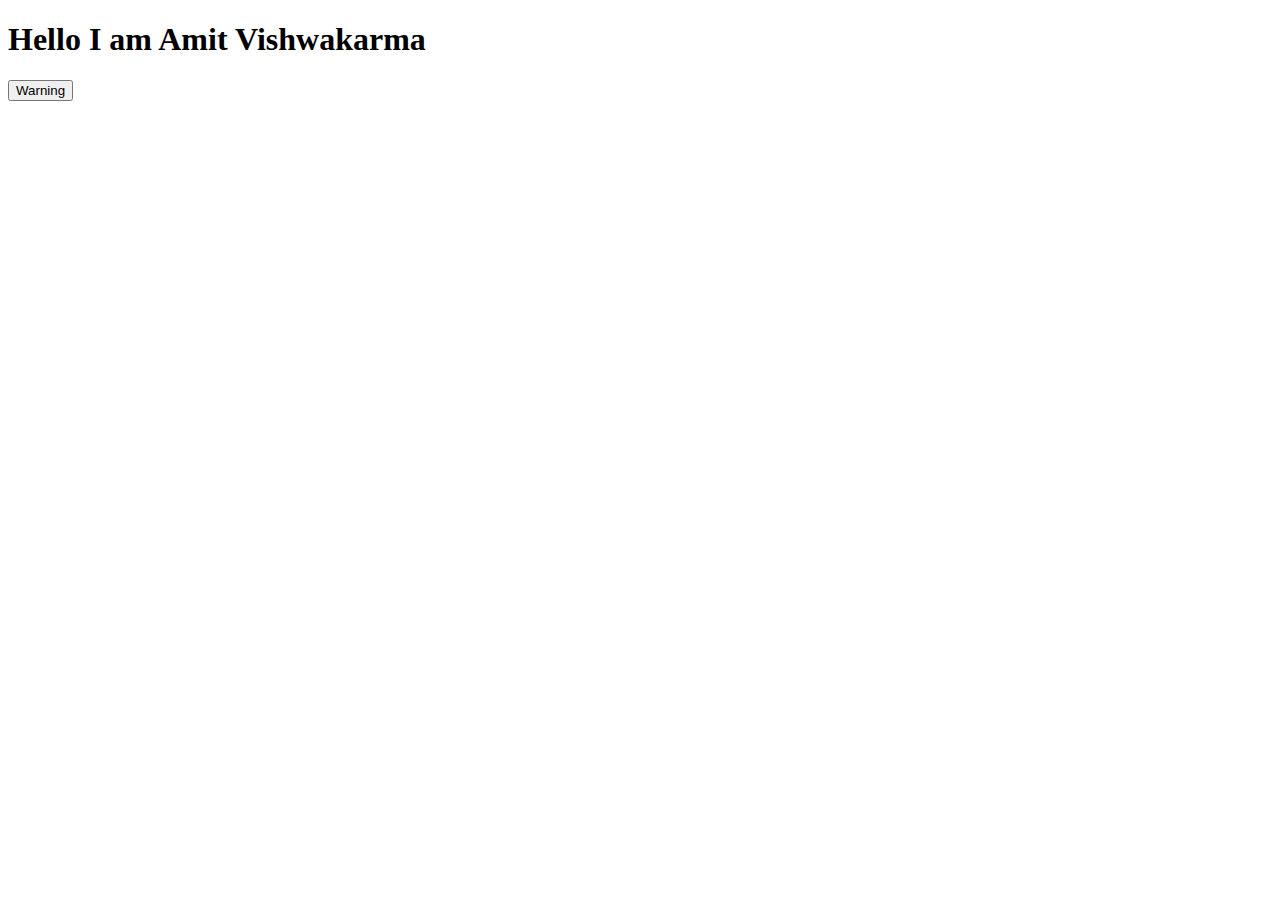
<file: index.html>
<!DOCTYPE html>
<html lang="en">

<head>
    <meta charset="UTF-8">
    <meta name="viewport" content="width=device-width, initial-scale=1.0">
    <link href="https://cdn.jsdelivr.net/npm/bootstrap@5.3.2/dist/css/bootstrap.min.css" rel="stylesheet"
        integrity="sha384-T3c6CoIi6uLrA9TneNEoa7RxnatzjcDSCmG1MXxSR1GAsXEV/Dwwykc2MPK8M2HN" crossorigin="anonymous">
    <title>Javascript Toutrial</title>
</head>

<body>
    <h1 id="demo">Hello I am Amit Vishwakarma</h1>
    <button class="btn btn-warning" onclick="myFunction()">Warning</button>
</body>

<!-- <script src="js/tut2.js"></script> -->
<!-- <script src="js/tut3.js"></script> -->
<!-- <script src="js/tut4.js"></script> -->
<!-- <script src="js/tut5.js"></script> -->
<!-- <script src="js/tut6.js"></script> -->
<!-- <script src="js/tut7.js"></script> -->
<!-- <script src="js/tut8.js"></script> -->
<!-- <script src="js/tut9.js"></script> -->
<!-- <script src="js/tut10.js"></script> -->
<!-- <script src="js/tut11.js"></script> -->
<script src="js/tut12.js"></script>


<script src="https://cdn.jsdelivr.net/npm/bootstrap@5.3.2/dist/js/bootstrap.bundle.min.js"
    integrity="sha384-C6RzsynM9kWDrMNeT87bh95OGNyZPhcTNXj1NW7RuBCsyN/o0jlpcV8Qyq46cDfL"
    crossorigin="anonymous"></script>

</html>
</file>
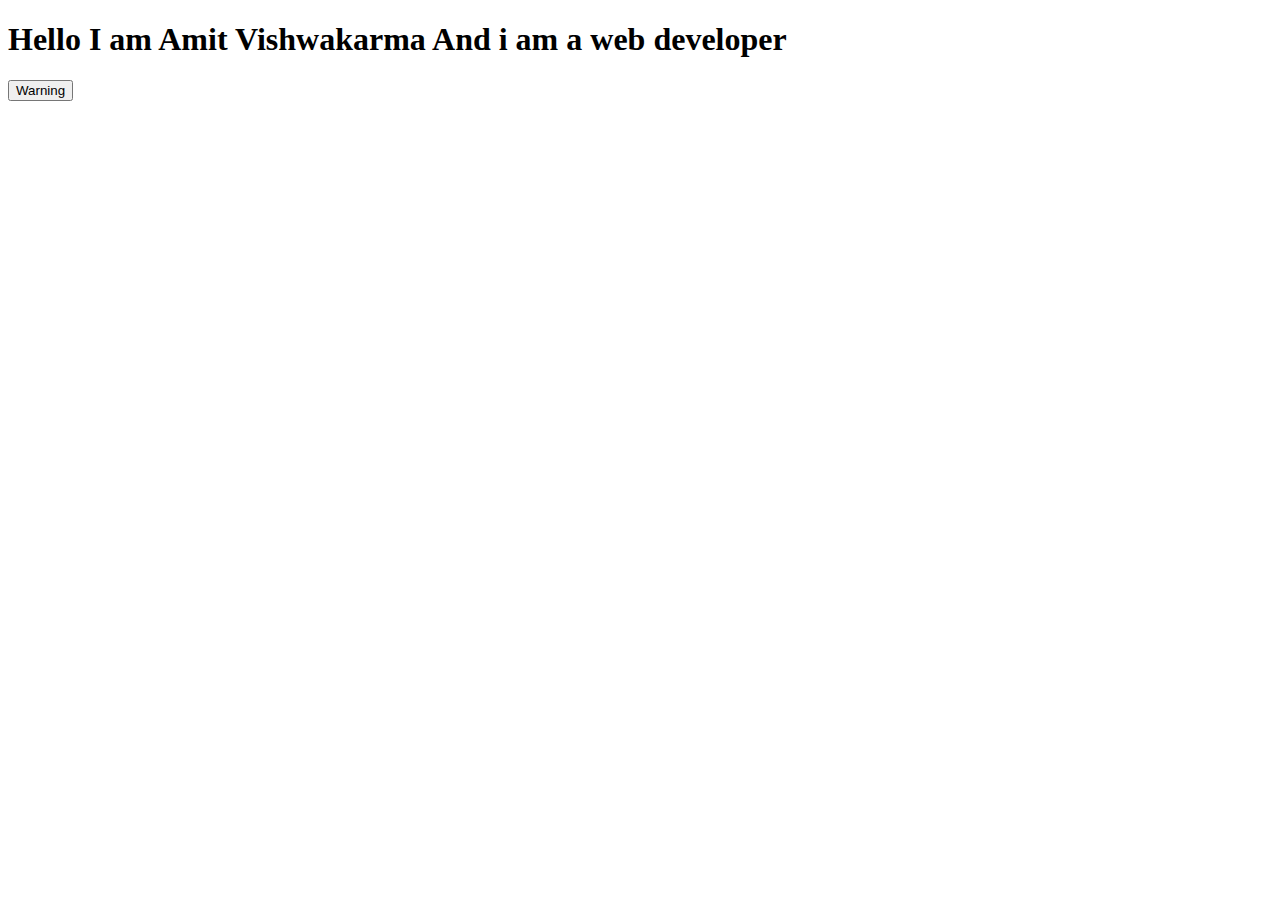
<file: Main-JavaScript/index.html>
<!DOCTYPE html>
<html lang="en">

<head>
    <meta charset="UTF-8">
    <meta name="viewport" content="width=device-width, initial-scale=1.0">
    <link href="https://cdn.jsdelivr.net/npm/bootstrap@5.3.2/dist/css/bootstrap.min.css" rel="stylesheet"
        integrity="sha384-T3c6CoIi6uLrA9TneNEoa7RxnatzjcDSCmG1MXxSR1GAsXEV/Dwwykc2MPK8M2HN" crossorigin="anonymous">
    <title>Javascript Toutrial</title>
</head>

<body>
    <h1 id="demo">Hello I am Amit Vishwakarma And i am a web developer</h1>
    <button class="btn btn-warning" onclick="myFunction()">Warning</button>
</body>

<!-- <script src="js/tut2.js"></script> -->
<!-- <script src="js/tut3.js"></script> -->
<!-- <script src="js/tut4.js"></script> -->
<!-- <script src="js/tut5.js"></script> -->
<!-- <script src="js/tut6.js"></script> -->
<!-- <script src="js/tut7.js"></script> -->
<!-- <script src="js/tut8.js"></script> -->
<!-- <script src="js/tut9.js"></script> -->
<!-- <script src="js/tut10.js"></script> -->
<!-- <script src="js/tut11.js"></script> -->
<!-- <script src="js/tut12.js"></script> -->



<!-- Github :--

git remote set-url origin https://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@github.com/Amitsyko/JavaScript -->



<script src="https://cdn.jsdelivr.net/npm/bootstrap@5.3.2/dist/js/bootstrap.bundle.min.js"
    integrity="sha384-C6RzsynM9kWDrMNeT87bh95OGNyZPhcTNXj1NW7RuBCsyN/o0jlpcV8Qyq46cDfL"
    crossorigin="anonymous"></script>

</html>
</file>
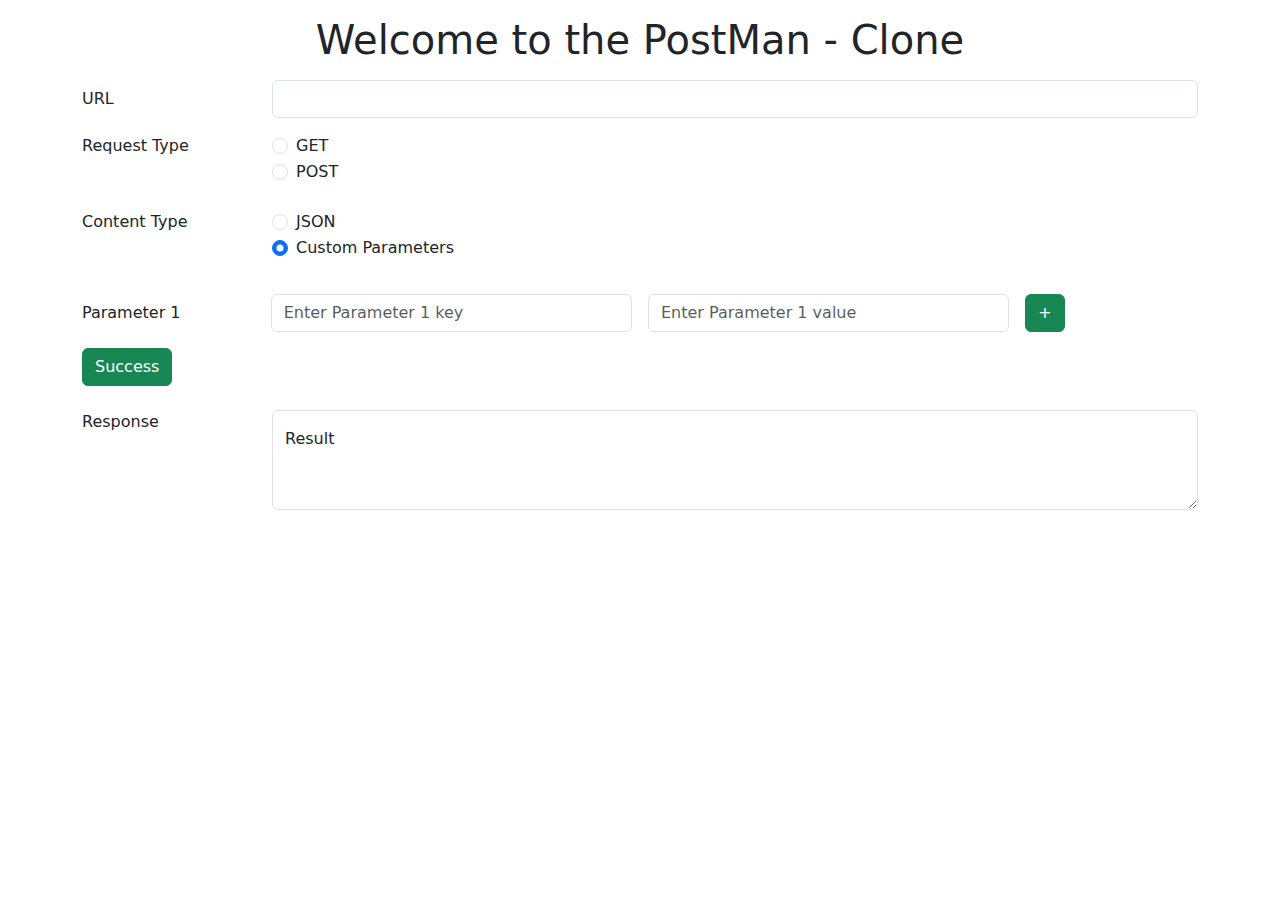
<file: Project6/index.html>
<!doctype html>
<html lang="en">

<head>
    <meta charset="utf-8">
    <meta name="viewport" content="width=device-width, initial-scale=1">
    <title>PostMan - Clone</title>
    <link href="https://cdn.jsdelivr.net/npm/bootstrap@5.3.3/dist/css/bootstrap.min.css" rel="stylesheet"
        integrity="sha384-QWTKZyjpPEjISv5WaRU9OFeRpok6YctnYmDr5pNlyT2bRjXh0JMhjY6hW+ALEwIH" crossorigin="anonymous">
</head>

<body>
    <div class="container mt-3">
        <h1 class="text-center">Welcome to the PostMan - Clone</h1>
        <div class="mt-3 row">
            <label for="url" class="col-sm-2 col-form-label">URL</label>
            <div class="col-sm-10">
                <input type="text" class="form-control" id="url">
            </div>
        </div>


        <fieldset class="form-group mt-3">
            <div class="row">
                <legend class="col-form-label col-sm-2 pt-0">Request Type</legend>
                <div class="col-sm-10">
                    <div class="form-check">
                        <input class="form-check-input" type="radio" name="flexRadioDefault" id="flexRadioDefault1">
                        <label class="form-check-label" for="flexRadioDefault1">
                            GET
                        </label>
                    </div>
                    <div class="form-check">
                        <input class="form-check-input" type="radio" name="flexRadioDefault" id="flexRadioDefault2"
                            checked>
                        <label class="form-check-label" for="flexRadioDefault2">
                            POST
                        </label>
                    </div>
                </div>
            </div>
        </fieldset>

        <fieldset class="form-group mt-4">
            <div class="row">
                <legend class="col-form-label col-sm-2 pt-0">Content Type</legend>
                <div class="col-sm-10">
                    <div class="form-check">
                        <input class="form-check-input" type="radio" name="flexRadioDefault" id="flexRadioDefault1">
                        <label class="form-check-label" for="flexRadioDefault1">
                            JSON
                        </label>
                    </div>
                    <div class="form-check">
                        <input class="form-check-input" type="radio" name="flexRadioDefault" id="flexRadioDefault2"
                            checked>
                        <label class="form-check-label" for="flexRadioDefault2">
                            Custom Parameters
                        </label>
                    </div>
                </div>
            </div>
        </fieldset>

        <div class="row g-3 my-3">
            <label for="url" class="col-sm-2 col-form-label">Parameter 1</label>
            <div class="col-4">
                <input type="text" class="form-control" placeholder="Enter Parameter 1 key" aria-label="First name">
            </div>
            <div class="col-4">
                <input type="text" class="form-control" placeholder="Enter Parameter 1 value" aria-label="Last name">
            </div>
            <div class="col">
                <button type="button" class="btn btn-success">+</button>
            </div>
        </div>
        <button type="button" class="btn btn-success">Success</button>


        <fieldset class="form-group mt-4">
            <div class="row">
                <legend class="col-form-label col-sm-2 pt-0">Response</legend>
                <div class="col-sm-10">
                    <div class="form-floating">
                        <textarea class="form-control" placeholder="Leave a comment here" id="floatingTextarea2"
                            style="height: 100px"></textarea>
                        <label for="floatingTextarea2">Result</label>
                    </div>
                </div>
            </div>



            <script src="https://cdn.jsdelivr.net/npm/bootstrap@5.3.3/dist/js/bootstrap.bundle.min.js"
                integrity="sha384-YvpcrYf0tY3lHB60NNkmXc5s9fDVZLESaAA55NDzOxhy9GkcIdslK1eN7N6jIeHz"
                crossorigin="anonymous"></script>
</body>

</html>
</file>
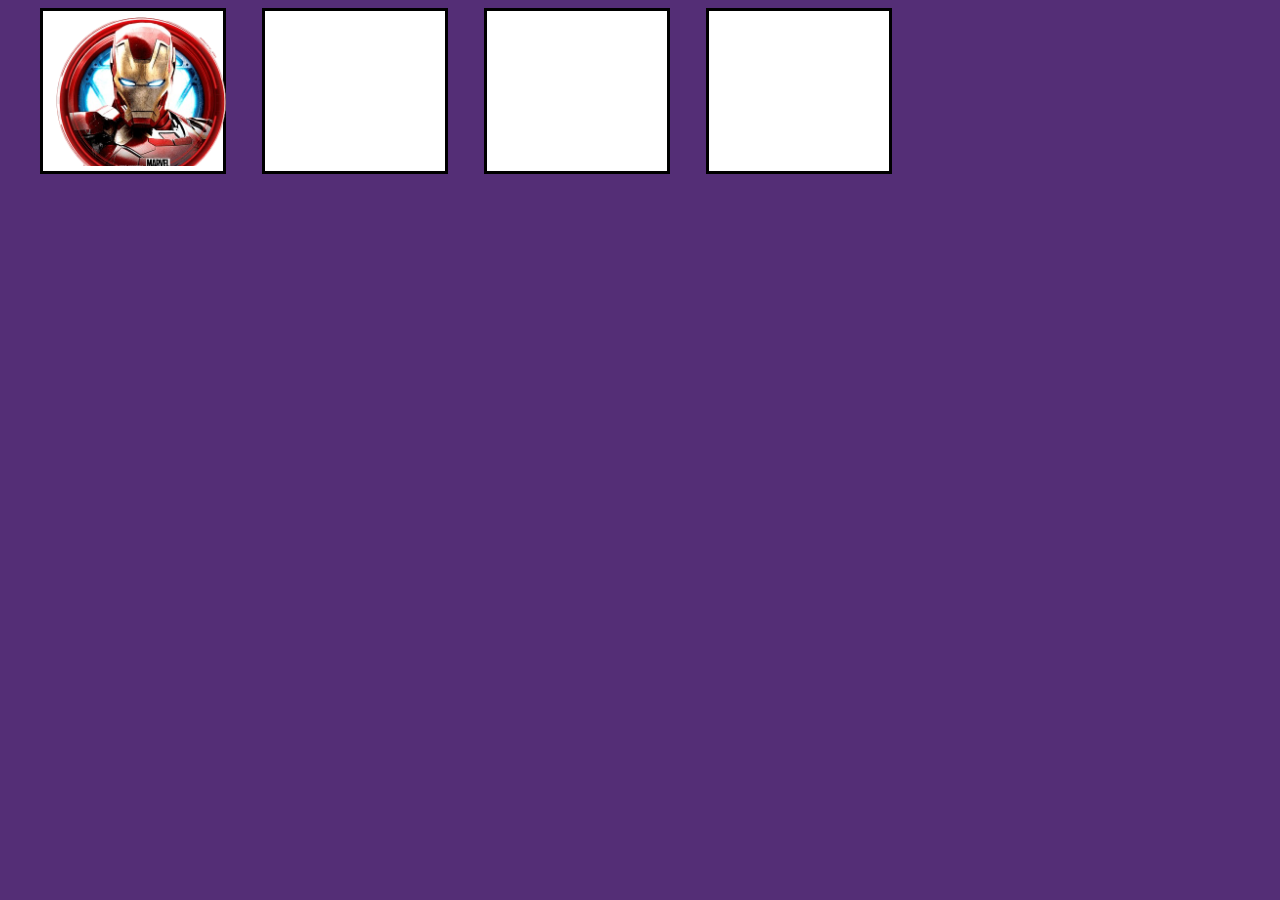
<file: Project7/index.html>
<!DOCTYPE html>
<html lang="en">
<head>
    <meta charset="UTF-8">
    <meta name="viewport" content="width=device-width, initial-scale=1.0">
    <link rel="stylesheet" href="style.css">
    <title>Document</title>
</head>
<body>
    
    <div class="whiteBox">
        <div class="imgBox" draggable="true"></div>
    </div>
    <div class="whiteBox"></div>
    <div class="whiteBox"></div>
    <div class="whiteBox"></div>

    <script src="index.js"></script>
</body>
</html>
</file>
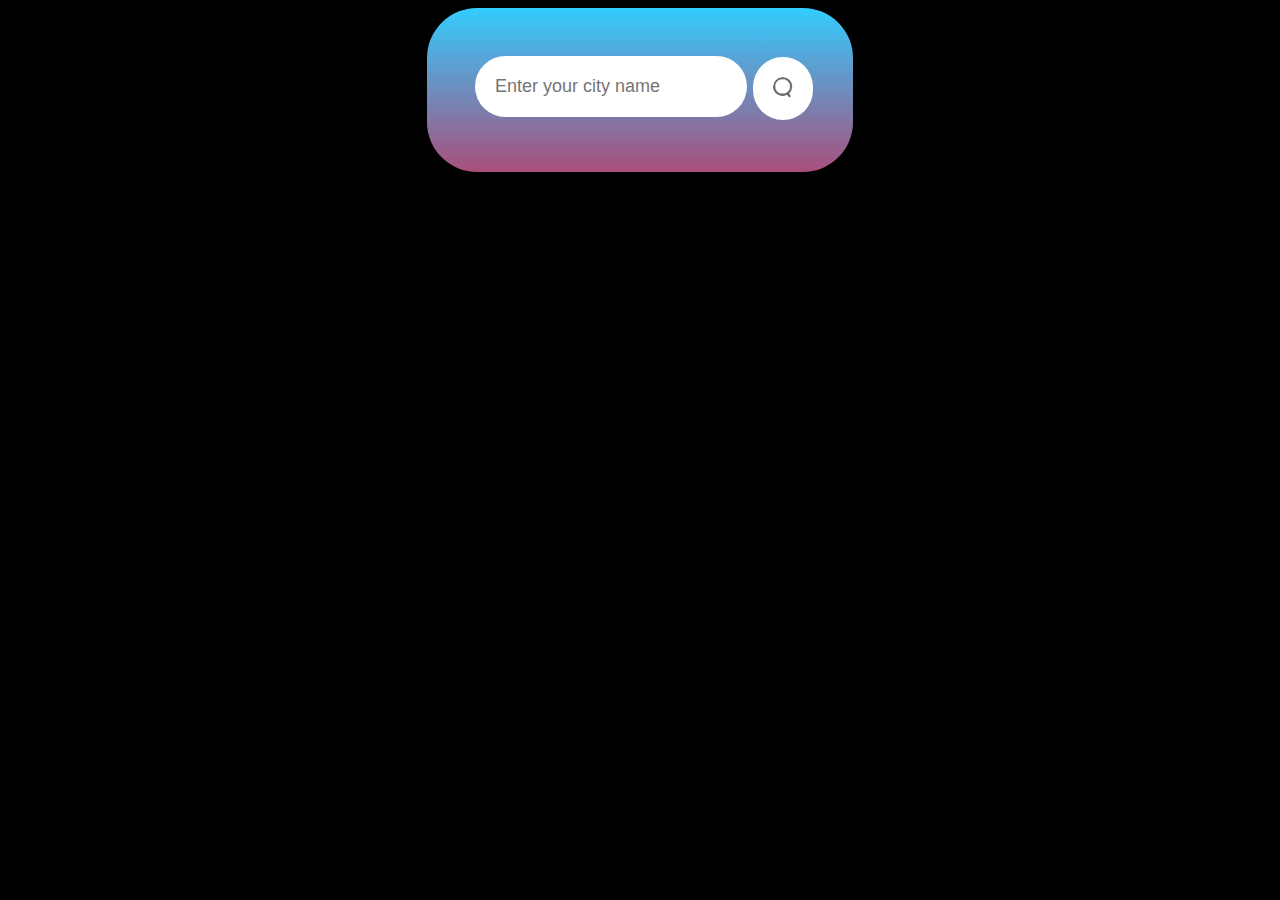
<file: projects/wheather-apk/index.html>
<!DOCTYPE html>
<html lang="en">

<head>
    <meta charset="UTF-8">
    <meta name="viewport" content="width=device-width, initial-scale=1.0">
    <link rel="stylesheet" href="style.css">
    <link rel="preconnect" href="https://fonts.googleapis.com">
    <link rel="preconnect" href="https://fonts.gstatic.com" crossorigin>
    <link href="https://fonts.googleapis.com/css2?family=Inter:wght@200&display=swap" rel="stylesheet">
    <title>Document</title>
</head>

<body>
    <center>
        <div id="main">
            <div class="first">
                <div class="input">
                    <input type="text" name="text" id="text" placeholder="Enter your city name">
                </div>
                <div class="input">
                    <button><img src="images/search.png"></button>
                </div>
            </div>

            <div class="detail">

                <div class="dp-season">
                    <img src="images/clear.png" class="weather-icon">
                    <h1 class="temp">22°c</h1>
                    <h2 class="font city">India</h2>
                </div>

                <div class="info">
                    <div class="humi">
                        <img src="images/humidity.png">
                        <p class="font humidity">50%</p>
                        <p>Humidity</p>
                    </div>
                    <div class="wind">
                        <img src="images/wind.png" alt="">
                        <p class="font speed">15 Km/Hrs</p>
                        <p>Wind Speed</p>
                    </div>
                </div>

            </div>
        </div>
    </center>


    <!----------------------JavaScript------------------->

    <script>
        const apiKey = "b75f96937bcbe4370ae5d8e03b4b49a1";
        const apiUrl = "https://api.openweathermap.org/data/2.5/weather?&units=metric&q=";

        const inputBox = document.querySelector(".input input");
        const inputBtn = document.querySelector(".input button");
        const weatherIcon = document.querySelector(".weather-icon");

        async function checkWeather(city) {
            const response = await fetch(apiUrl + city + `&appid=${apiKey}`);
            var data = await response.json();
            console.log(data);

            document.querySelector(".city").innerHTML = data.name;
            document.querySelector(".temp").innerHTML = data.main.temp + "°c";
            document.querySelector(".humidity").innerHTML = data.main.humidity + "%";
            document.querySelector(".speed").innerHTML = data.wind.speed + "Km/Hrs";

            if (data.weather[0].main == "Clear") {
                weatherIcon.src = 'images/clear.png';
            }
            else if (data.weather[0].main == "Clouds") {
                weatherIcon.src = 'images/clouds.png';
            }
            else if (data.weather[0].main == "Drizzle") {
                weatherIcon.src = 'images/drizzle.png';
            }
            else if (data.weather[0].main == "Humidity") {
                weatherIcon.src = 'images/humidity.png';
            }
            else if (data.weather[0].main == "Mist") {
                weatherIcon.src = 'images/mist.png';
            }
            else if (data.weather[0].main == "Rain") {
                weatherIcon.src = 'images/rain.png';
            }
            else if (data.weather[0].main == "Snow") {
                weatherIcon.src = 'images/snow.png';
            }
            else if (data.weather[0].main == "Wind") {
                weatherIcon.src = 'images/wind.png';
            }           
            
            document.querySelector(".detail").style = "display:block";
        }


        inputBtn.addEventListener("click", () => {
            checkWeather(inputBox.value);
        })



    </script>
</body>

</html>



git remote set-url origin https://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@github.com/Amitsyko/JavaScript
</file>
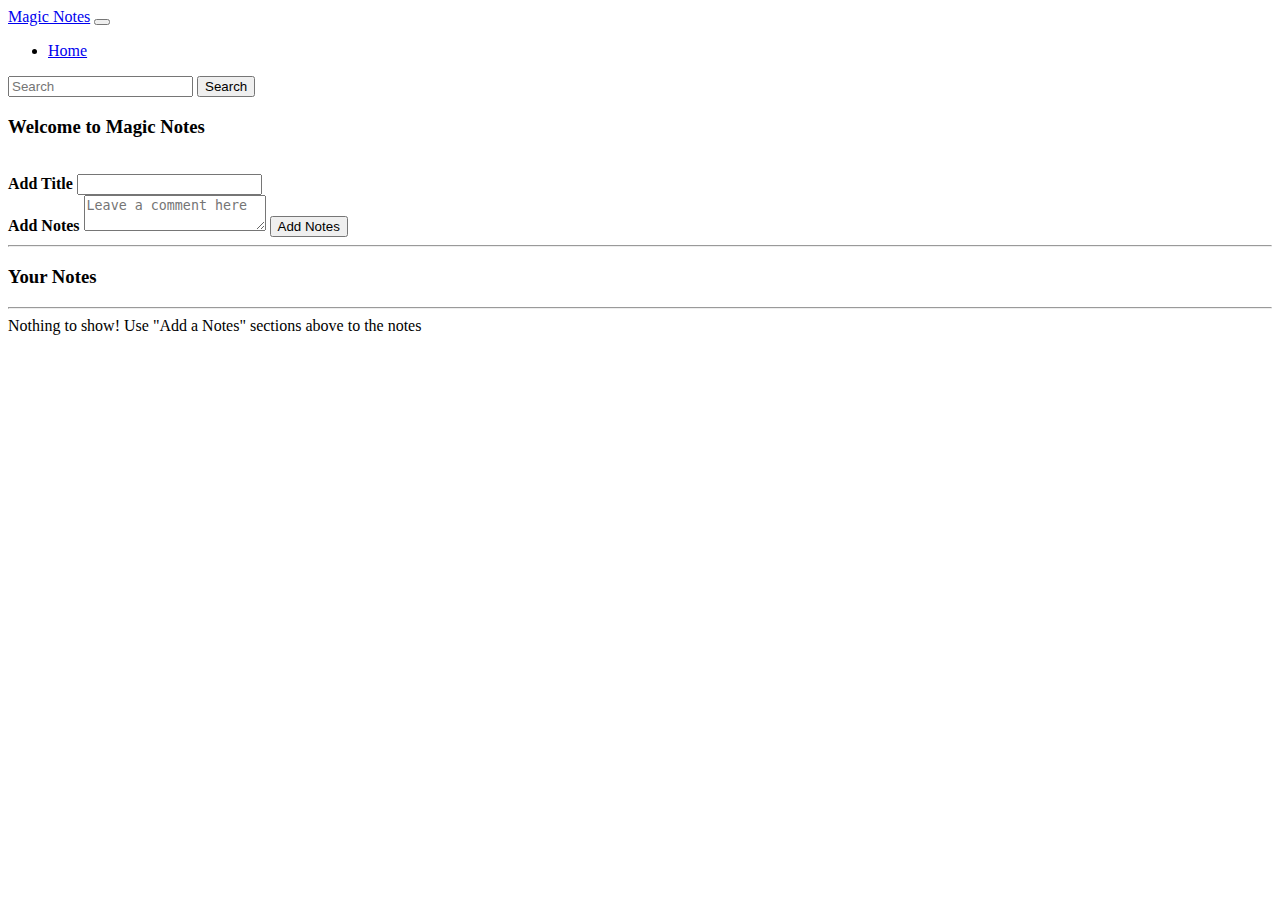
<file: Magic-Notes/magic.html>
<!doctype html>
<html lang="en">

<head>
    <meta charset="utf-8">
    <meta name="viewport" content="width=device-width, initial-scale=1">
    <title>Bootstrap demo</title>
    <link href="https://cdn.jsdelivr.net/npm/bootstrap@5.3.2/dist/css/bootstrap.min.css" rel="stylesheet"
        integrity="sha384-T3c6CoIi6uLrA9TneNEoa7RxnatzjcDSCmG1MXxSR1GAsXEV/Dwwykc2MPK8M2HN" crossorigin="anonymous">

</head>

<body>

    <nav class="navbar navbar-expand-lg bg-dark">
        <div class="container-fluid">
            <a class="navbar-brand text-white" href="#">Magic Notes</a>
            <button class="navbar-toggler" type="button" data-bs-toggle="collapse"
                data-bs-target="#navbarSupportedContent" aria-controls="navbarSupportedContent" aria-expanded="false"
                aria-label="Toggle navigation">
                <span class="navbar-toggler-icon"></span>
            </button>
            <div class="collapse navbar-collapse" id="navbarSupportedContent">
                <ul class="navbar-nav me-auto mb-2 mb-lg-0">
                    <li class="nav-item">
                        <a class="nav-link active text-white" aria-current="page" href="#">Home</a>
                    </li>
                </ul>
                <form class="d-flex" role="search">
                    <input class="form-control me-2" id="srchBtn" type="search" placeholder="Search"
                        aria-label="Search">
                    <button class="btn btn-outline-success" type="submit">Search</button>
                </form>
            </div>
        </div>
    </nav>


    <div class="container my-5">
        <div class="card mb-5">
            <div class="card-body">
                <h3>Welcome to Magic Notes</h3>
                <br>
                <strong>Add Title</strong>
                <input type="email" class="form-control title" id="addTitle" aria-describedby="title">
                <br>
                <strong>Add Notes</strong>
                <textarea class="form-control my-3" placeholder="Leave a comment here" id="addTxt"></textarea>
                <button class="btn btn-success" id="addBtn">Add Notes</button>
            </div>
        </div>
        <hr>
        <h3>Your Notes </h3>
        <hr>
        <div id="notes" class="row"> </div>
    </div>


    <script src="https://cdn.jsdelivr.net/npm/bootstrap@5.3.2/dist/js/bootstrap.bundle.min.js"
        integrity="sha384-C6RzsynM9kWDrMNeT87bh95OGNyZPhcTNXj1NW7RuBCsyN/o0jlpcV8Qyq46cDfL"
        crossorigin="anonymous"></script>
    <script src="js/magic.js"></script>
</body>

</html>
</file>
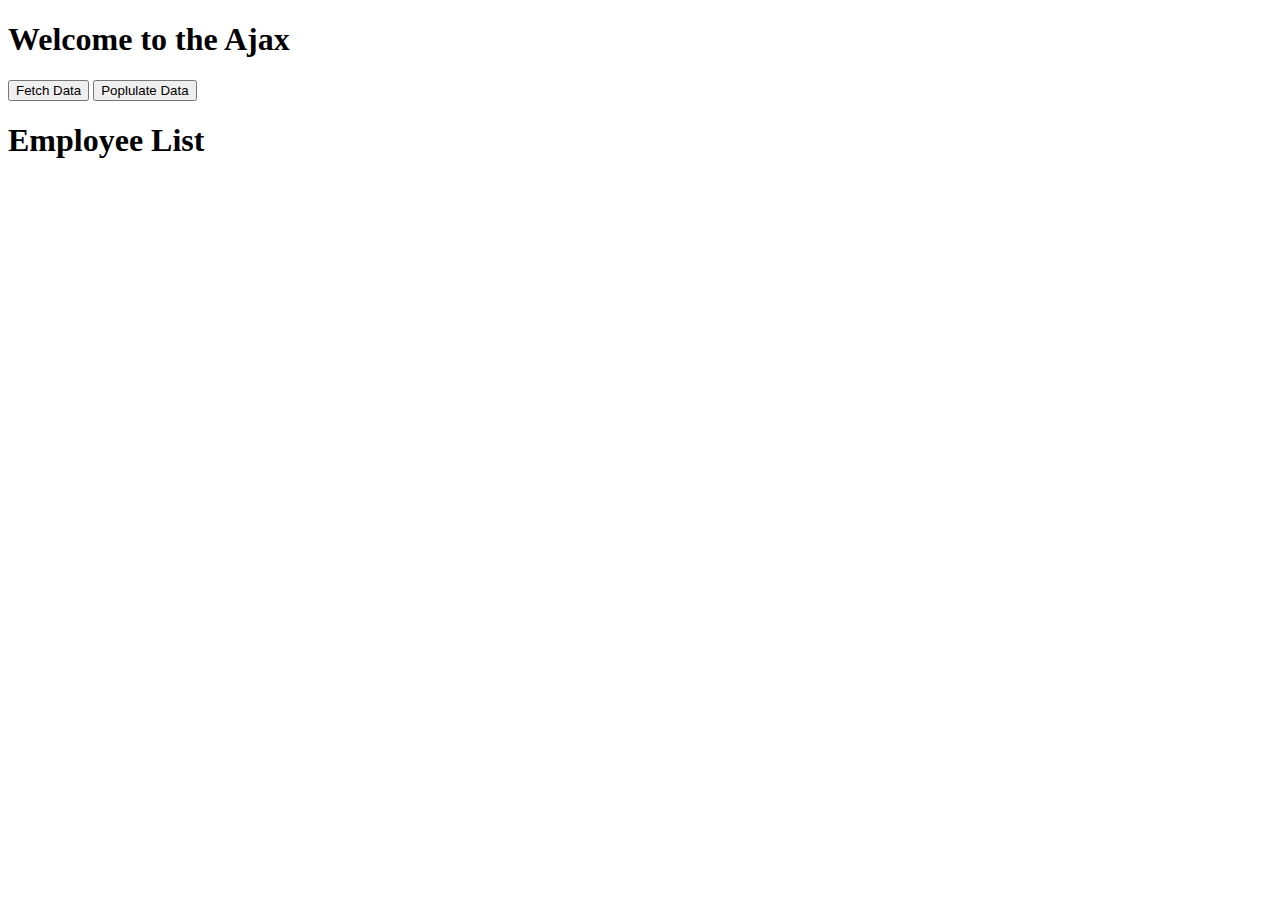
<file: Main-JavaScript/ajax.html>
<!doctype html>
<html lang="en">

<head>
    <meta charset="utf-8">
    <meta name="viewport" content="width=device-width, initial-scale=1">
    <title>Ajax in one video</title>
    <link href="https://cdn.jsdelivr.net/npm/bootstrap@5.3.2/dist/css/bootstrap.min.css" rel="stylesheet"
        integrity="sha384-T3c6CoIi6uLrA9TneNEoa7RxnatzjcDSCmG1MXxSR1GAsXEV/Dwwykc2MPK8M2HN" crossorigin="anonymous">
</head>
 
<body>
    <h1>Welcome to the Ajax</h1>


    <button type="button" id="fetchBtn" class="btn btn-warning">Fetch Data</button>
    <button type="button" id="popBtn" class="btn btn-info">Poplulate Data</button>

   <div class="container mt-5">
    <h1>Employee List</h1>
    <ol id="list" class="mt-5">

    </ol>
   </div>

    <script src="https://cdn.jsdelivr.net/npm/bootstrap@5.3.2/dist/js/bootstrap.bundle.min.js"
        integrity="sha384-C6RzsynM9kWDrMNeT87bh95OGNyZPhcTNXj1NW7RuBCsyN/o0jlpcV8Qyq46cDfL"
        crossorigin="anonymous"></script>
    <script src="js/ajax35.js"></script>
</body>

</html>
</file>
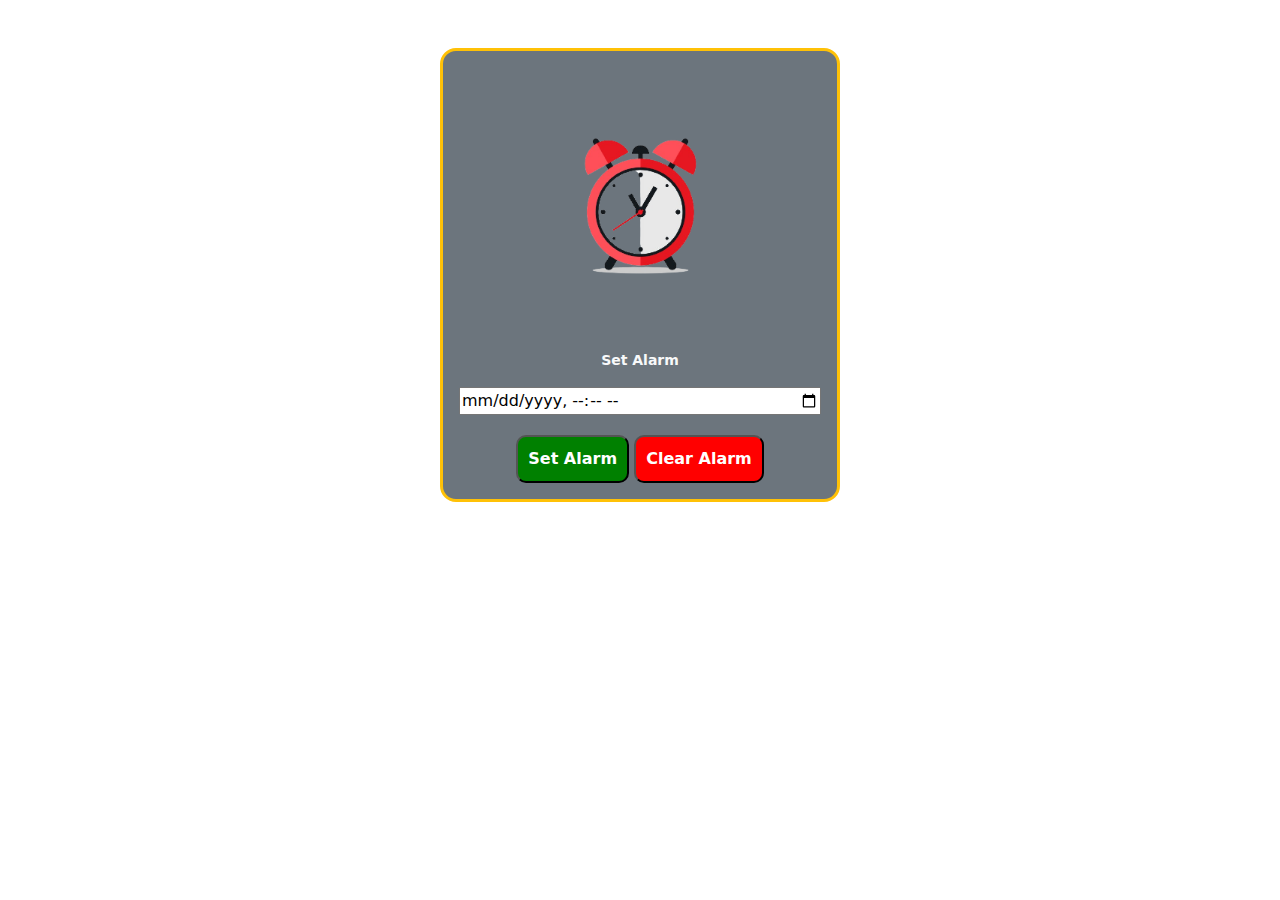
<file: Main-JavaScript/alarm.html>
<!doctype html>
<html lang="en">

<head>
    <meta charset="utf-8">
    <meta name="viewport" content="width=device-width, initial-scale=1">
    <title>Alarm Clock - Set Alarm</title>
    <link href="https://cdn.jsdelivr.net/npm/bootstrap@5.3.3/dist/css/bootstrap.min.css" rel="stylesheet"
        integrity="sha384-QWTKZyjpPEjISv5WaRU9OFeRpok6YctnYmDr5pNlyT2bRjXh0JMhjY6hW+ALEwIH" crossorigin="anonymous">
</head>

<style>
    button{
        padding: 10px;
        border-radius: 10px;
        color: white;
        font-weight: 600;
    }
    .control{
        margin-top: 20px;
    }
    @keyframes shake {
            0% { transform: translate(1px, 1px) rotate(0deg); }
            10% { transform: translate(-1px, -2px) rotate(-1deg); }
            20% { transform: translate(-3px, 0px) rotate(1deg); }
            30% { transform: translate(3px, 2px) rotate(0deg); }
            40% { transform: translate(1px, -1px) rotate(1deg); }
            50% { transform: translate(-1px, 2px) rotate(-1deg); }
            60% { transform: translate(-3px, 1px) rotate(0deg); }
            70% { transform: translate(3px, 1px) rotate(-1deg); }
            80% { transform: translate(-1px, -1px) rotate(1deg); }
            90% { transform: translate(1px, 2px) rotate(0deg); }
            100% { transform: translate(1px, -2px) rotate(-1deg); }
        }
        .shake {
            animation: shake 0.5s infinite;
        }
</style>

<body>
    <div class="container d-flex justify-content-center mt-5">
        <div class="card p-3 border-warning  border-3 bg-secondary text-light rounded-4" style="width: 25rem;">
            <img  id="alarmImage"  src="img/clock.png" class="card-img-top w-50 mx-auto mt-5" alt="...">
            <div id="time" class="card-body text-center">
                <h1 id="MyClockDisplay" class="clock"></h1>
                <p class="card-text small mt-4"><b>Set Alarm</b></p>
            </div>
            <input type="datetime-local" name="alarmType" onchange="setAlarmTime(this.value)">
            <div class="control" style="text-align: center;">
                <button style="background-color: green;" onclick="setAlarm()">Set Alarm</button>
                <button style="background-color: red;" onclick="clearAlarm()">Clear Alarm</button>
            </div>
                
        </div>
    </div>
    <script src="https://cdn.jsdelivr.net/npm/bootstrap@5.3.3/dist/js/bootstrap.bundle.min.js"
        integrity="sha384-YvpcrYf0tY3lHB60NNkmXc5s9fDVZLESaAA55NDzOxhy9GkcIdslK1eN7N6jIeHz"
        crossorigin="anonymous"></script>
    <script src="js/tut54.js"></script>
</body>

</html>
</file>
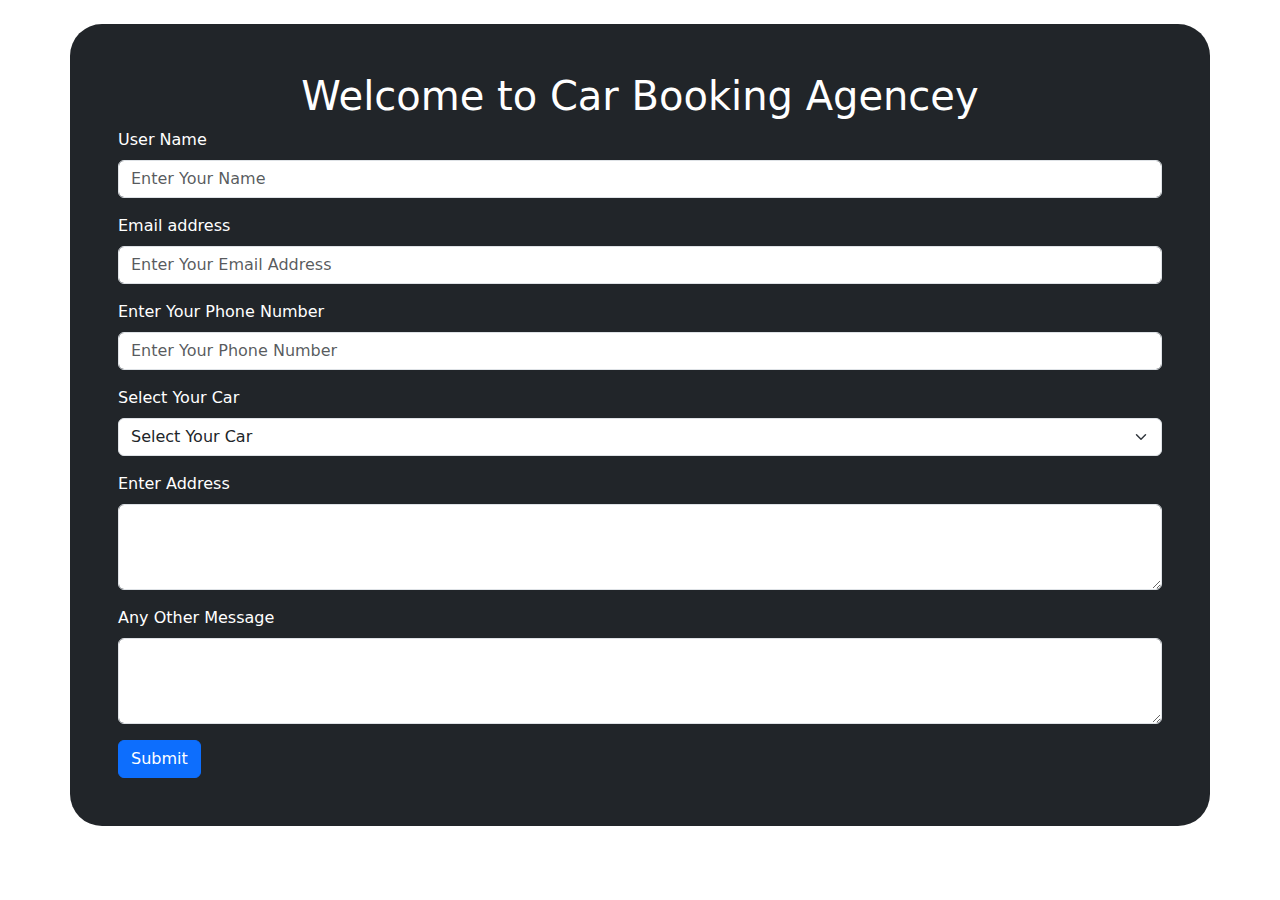
<file: Main-JavaScript/project50.html>
<!doctype html>
<html lang="en">

<head>
    <meta charset="utf-8">
    <meta name="viewport" content="width=device-width, initial-scale=1">
    <title>Car Booking Agencey - Form Validation in JavaScript</title>
    <link href="https://cdn.jsdelivr.net/npm/bootstrap@5.3.3/dist/css/bootstrap.min.css" rel="stylesheet"
        integrity="sha384-QWTKZyjpPEjISv5WaRU9OFeRpok6YctnYmDr5pNlyT2bRjXh0JMhjY6hW+ALEwIH" crossorigin="anonymous">
</head>

<body>
    <div id="success" class="alert alert-success alert-dismissible fade" role="alert">
        <strong>Your Form!</strong> has been submitted Successfully.
        <button type="button" class="btn-close" data-bs-dismiss="alert" aria-label="Close"></button>
    </div>
    <div id="failure" class="alert alert-danger alert-dismissible fade" role="alert">
        <strong>Error Your Form!</strong> has not been submitted.
        <button type="button" class="btn-close" data-bs-dismiss="alert" aria-label="Close"></button>
    </div>
    <div class="container my-4 bg-dark text-white p-5 rounded-5">
        <h1 class="text-center">Welcome to Car Booking Agencey</h1>
        <div class="mb-3">
            <label for="name" class="form-label">User Name</label>
            <input type="text" class="form-control" id="name" placeholder="Enter Your Name">
            <div id="name" class="invalid-feedback">
                Please enter valid Name and Name is not start with Numbers.
            </div>
        </div>
        <div class="mb-3">
            <label for="email" class="form-label">Email address</label>
            <input type="text" class="form-control" id="email" placeholder="Enter Your Email Address">
            <div class="invalid-feedback">
                Please enter a valid Email Address.
            </div>
        </div>
        <div class="mb-3">
            <label for="phone" class="form-label">Enter Your Phone Number</label>
            <input type="email" class="form-control" id="phone" placeholder="Enter Your Phone Number">
            <div id="name" class="invalid-feedback">
                Please enter a valid Phone Number.
            </div>
        </div>
        <div class="mb-3">
            <label for="exampleFormControlInput1" class="form-label">Select Your Car</label>
            <select class="form-select" aria-label="Default select example">
                <option selected>Select Your Car</option>
                <option value="1">Maruti</option>
                <option value="2">Alto</option>
                <option value="3">Bukati</option>
                <option value="3">Ferrari</option>
            </select>
        </div>

        <div class="mb-3">
            <label for="address" class="form-label">Enter Address</label>
            <textarea class="form-control" id="address" rows="3"></textarea>
        </div>
        <div class="mb-3">
            <label for="exampleFormControlTextarea1" class="form-label">Any Other Message</label>
            <textarea class="form-control" id="exampleFormControlTextarea1" rows="3"></textarea>
        </div>
        <button id="submit" class="btn btn-primary">Submit</button>
    </div>

    <script src="https://cdn.jsdelivr.net/npm/bootstrap@5.3.3/dist/js/bootstrap.bundle.min.js"
        integrity="sha384-YvpcrYf0tY3lHB60NNkmXc5s9fDVZLESaAA55NDzOxhy9GkcIdslK1eN7N6jIeHz"
        crossorigin="anonymous"></script>
    <script src="https://ajax.googleapis.com/ajax/libs/jquery/3.7.1/jquery.min.js"></script>
    <script src="js/Project50.js"></script>
</body>

</html>
</file>
<file: Project7/style.css>
body {
    background: rgb(84, 46, 118);
}

.imgBox {
    background-image: url('iron.png');
    height: 100%; 
    width: 100%; 
    max-width: 500px;
    background-size: cover;
    position: relative;
    left: 8px;
    cursor: pointer;
}

.whiteBox {
    border: 3px solid black;
    height: 150px;
    width: 170px;
    display: inline-block;
    padding: 5px;
    margin-left: 2rem;
    background-color: white;
}

.hold{
    border: 2px solid red;
}

.dashed{
    background-color: rgb(214, 206, 206);
    border-style: dotted;
}
.hide{
    display: none;
}
</file>
<file: projects/wheather-apk/style.css>
body{
    background-color: black;
}   

#main{
    /* margin: 10rem 30rem; */
    padding: 3rem;
    background: linear-gradient(to bottom, #33ccff 0%, #a94e7b 100%);
    border-radius: 50px;
    width: 100%;
    max-width: 330px;
    justify-content: center;
}

.first {
    display: flex;
    justify-content: space-between  ;
}
.first img{
    /* width: 100%; */
    max-width: 20px;
    background: white;
    padding: 20px;
    border-radius: 2rem;
}
.first input{
    padding: 20px;
    font-size: 18px;
    border-radius: 2rem;
    border: none;
    outline: none;
}

button{
    background: none;
    border: none;
}

.dp-season{
    text-align: center;
}
.dp-season img{
    -webkit-animation: spin 10s linear infinite;
    animation: spin 10s linear infinite;
    width: 50%;
} 
@keyframes spin {
    0% { transform: rotate(0deg); }
    100% { transform: rotate(360deg); }
  }

.dp-season h1{ 
    font-size: 50px;
    color:white;
    font-family: 'Black Ops One', system-ui;
    margin-top: 0px;
}

.dp-season h2{ 
    font-size: 35px;
    color:white;
    font-family: 'Black Ops One', system-ui;
    line-height: 0px;
}

.info{
    display: flex;
    justify-content: space-between;
    margin-top: 3rem;
    color: white;
}
.info img{
    width: 50%;
}

.info .font{
    font-family: 'Black Ops One', system-ui;
    line-height: 10px;
    font-weight: 800;
}

.detail{
    display: none;
}
</file>
